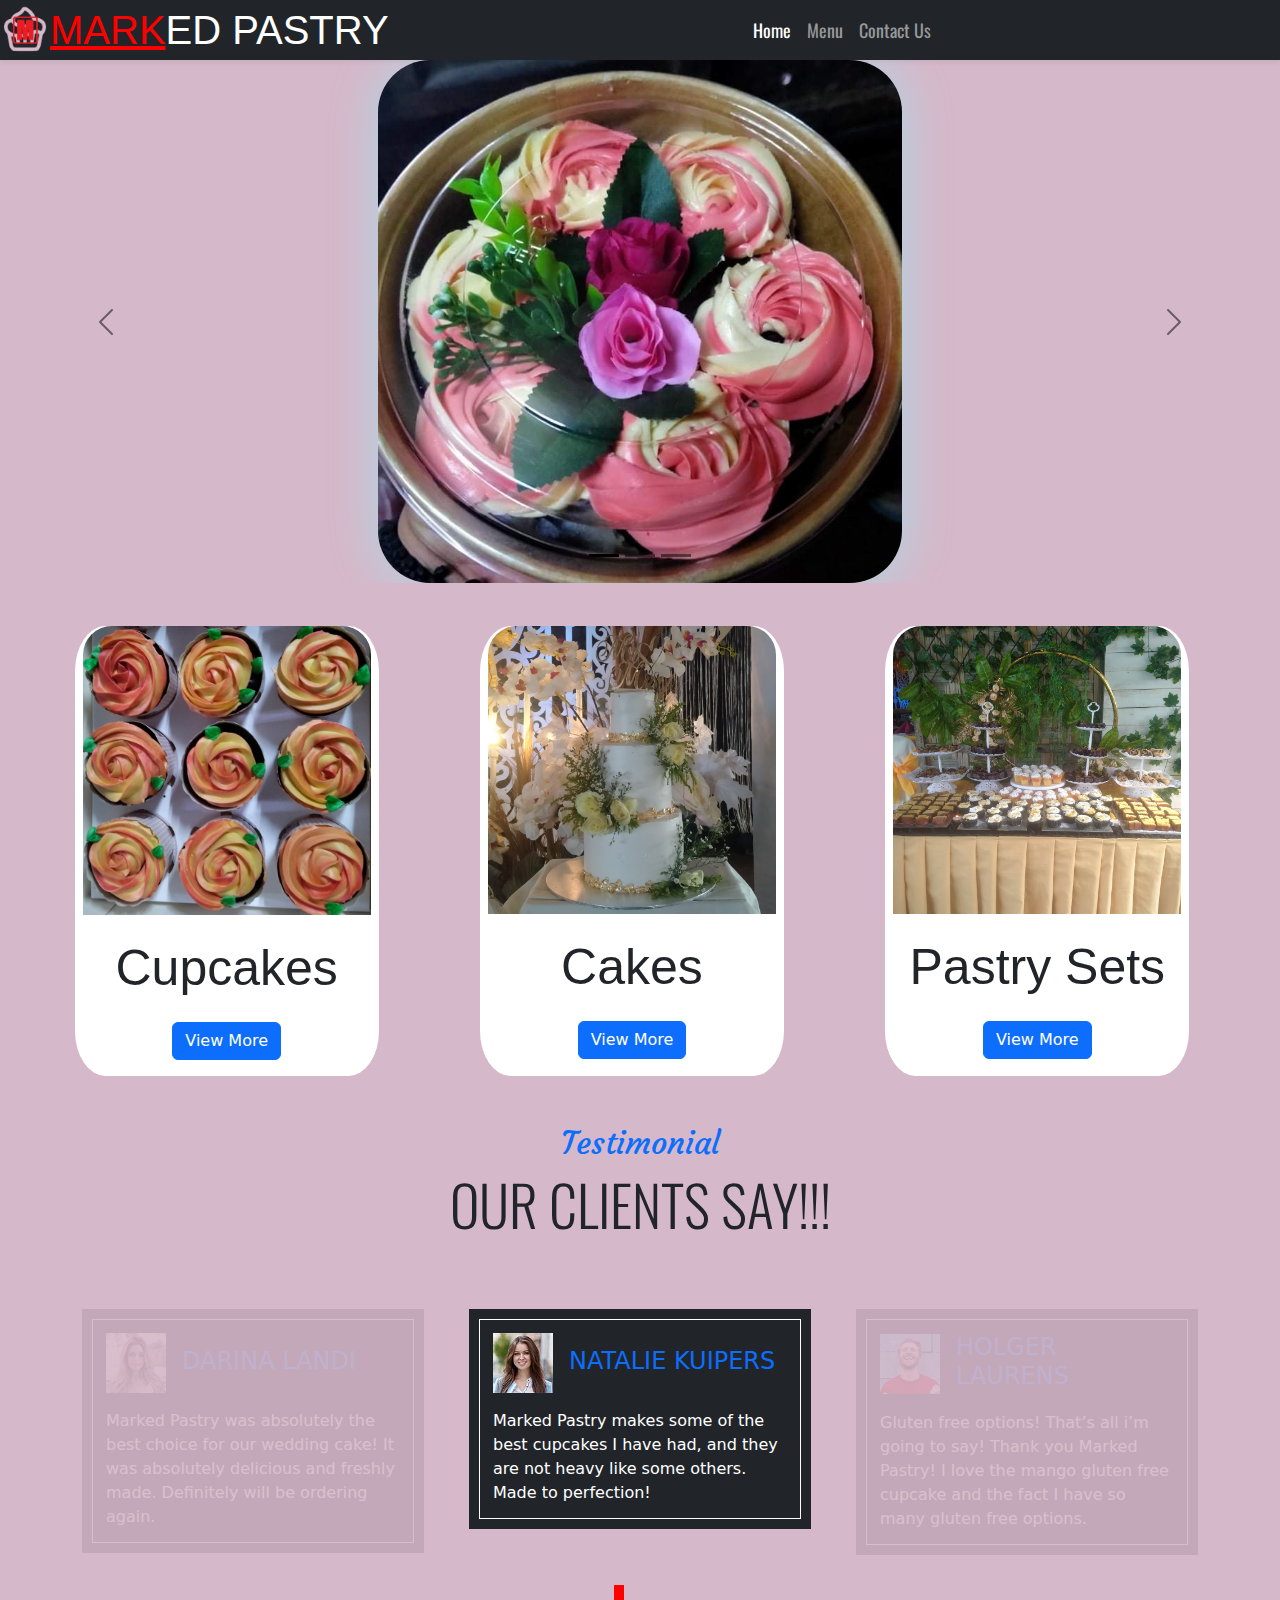
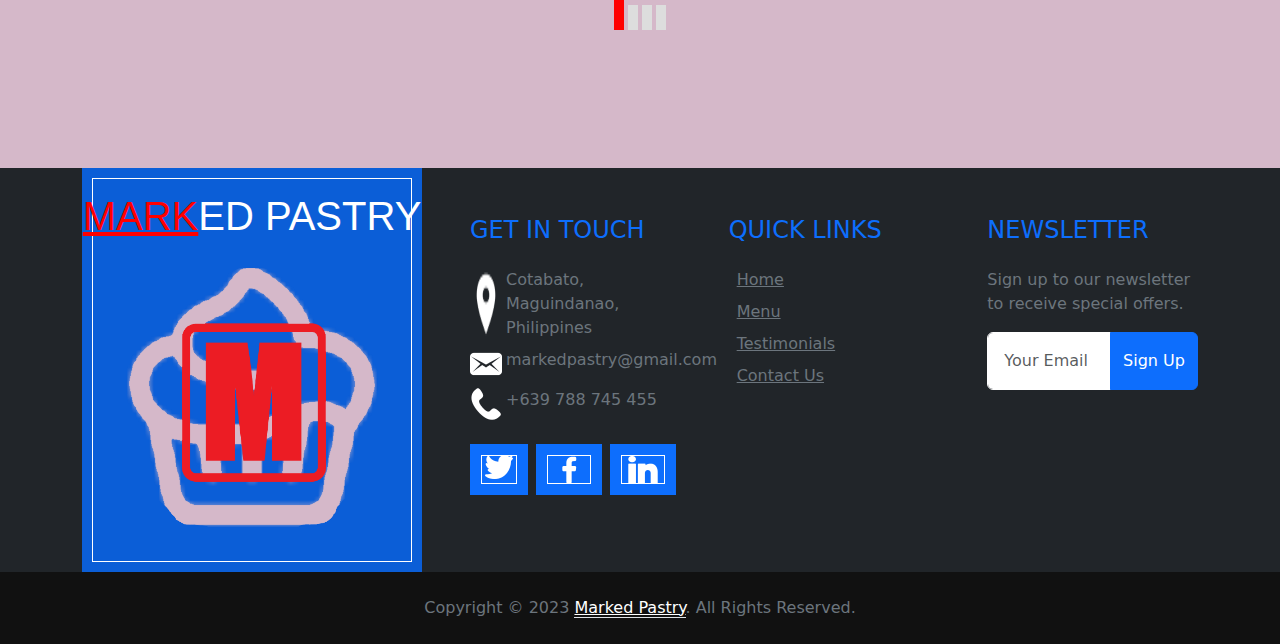
<file: index.html>
<!DOCTYPE html>
<html lang="en">
  <head>
    <meta charset="UTF-8" />
    <meta http-equiv="X-UA-Compatible" content="IE=edge" />
    <meta name="viewport" content="width=device-width, initial-scale=1.0" />
    <link rel="icon" href="pictures/logoV3.png" />
    <link rel="preconnect" href="https://fonts.googleapis.com" />
    <link rel="preconnect" href="https://fonts.gstatic.com" crossorigin />
    <link
      href="https://fonts.googleapis.com/css2?family=Courgette&family=Oswald:wght@700&display=swap"
      rel="stylesheet"
    />
    <link rel="stylesheet" href="lib/owlcarousel/assets/owl.carousel.min.css" />
    <link rel="stylesheet" href="css/bootstrap.min.css" />
    <link rel="stylesheet" href="css/generalStyle.css" />
    <link rel="stylesheet" href="css/homePageStyle.css" />
    <link rel="stylesheet" href="css/testimonialStyle.css" />
    <title>Mini Project 1</title>
  </head>
  <body>
    <!-- Navbar Start -->
    <nav
      class="navbar navbar-expand-lg bg-dark navbar-dark shadow-sm py-3 py-lg-0 px-3 px-lg-0"
    >
      <!-- Brand Start -->
      <a href="/index.html" class="navbar-brand d-flex">
        <img src="/pictures/logoV3.png" alt="logo" style="width: 50px" />
        <h1
          class="m-0 text-uppercase text-white align-self-center"
          style="font-family: Impact, sans-serif"
        >
          <span style="text-decoration-line: underline; color: #ff0000"
            >Mark</span
          >ed Pastry
        </h1>
      </a>
      <!-- Brand End -->

      <!-- Collapse Navbar Button Start -->
      <button
        class="navbar-toggler"
        type="button"
        data-bs-toggle="collapse"
        data-bs-target="#navbarCollapse"
        aria-controls="navbarCollapse"
        aria-expanded="false"
        aria-label="Toggle navigation"
      >
        <span class="navbar-toggler-icon"></span>
      </button>
      <!-- Collapse Navbar Button End -->

      <!-- Navbar Menus Start -->
      <div class="collapse navbar-collapse" id="navbarCollapse">
        <div class="navbar-nav ms-auto mx-lg-auto py-0">
          <a class="nav-item nav-link active" href="index.html">Home</a>
          <a class="nav-item nav-link" href="/pages/menu.html">Menu</a>
          <a class="nav-item nav-link" href="/pages/contactUs.html"
            >Contact Us</a
          >
        </div>
      </div>
      <!-- Navbar Menus End -->
    </nav>
    <!-- Navbar End -->

    <!-- Hero Section Start -->
    <div class="container-fluid heroSection">
      <!-- Carousel Start -->
      <div
        id="carouselHeroSection"
        class="carousel carousel-dark slide"
        data-bs-ride="carousel"
      >
        <div class="carousel-indicators">
          <button
            type="button"
            data-bs-target="#carouselHeroSection"
            data-bs-slide-to="0"
            class="active"
            aria-current="true"
            aria-label="Slide 1"
          ></button>
          <button
            type="button"
            data-bs-target="#carouselHeroSection"
            data-bs-slide-to="1"
            aria-label="Slide 2"
          ></button>
          <button
            type="button"
            data-bs-target="#carouselHeroSection"
            data-bs-slide-to="2"
            aria-label="Slide 3"
          ></button>
        </div>

        <!-- Carousel Image Content Start -->
        <div class="carousel-inner">
          <div class="carousel-item active" data-bs-interval="3000">
            <img
              src="pictures/cupcakePinkRoseThemed.jpeg"
              class="d-block col-9 col-md-6 col-lg-5"
              alt="..."
            />
          </div>
          <div class="carousel-item" data-bs-interval="3000">
            <img
              src="pictures/pastrySetCaramelColorThemed.jpg"
              class="d-block col-9 col-md-6 col-lg-5"
              alt="..."
            />
          </div>
          <div class="carousel-item" data-bs-interval="3000">
            <img
              src="pictures/cupcakeOnHand.jpg"
              class="d-block col-9 col-md-6 col-lg-5"
              alt="..."
            />
          </div>
        </div>
        <!-- Carousel Image Content Start End -->

        <!-- Carousel Control Buttons Start -->
        <button
          class="carousel-control-prev"
          type="button"
          data-bs-target="#carouselHeroSection"
          data-bs-slide="prev"
        >
          <span class="carousel-control-prev-icon" aria-hidden="true"></span>
          <span class="visually-hidden">Previous</span>
        </button>
        <button
          class="carousel-control-next"
          type="button"
          data-bs-target="#carouselHeroSection"
          data-bs-slide="next"
        >
          <span class="carousel-control-next-icon" aria-hidden="true"></span>
          <span class="visually-hidden">Next</span>
        </button>
        <!-- Carousel Control Buttons End -->
      </div>
      <!-- Carousel End -->
    </div>
    <!-- Hero Section End -->

    <!-- Sample Product Promotion Section Start -->
    <div class="container-fluid sampleProductPromotionSection">
      <!-- Quick Sample Product Showcase Start -->
      <div class="container-fluid sampleProductQuickShowcaseContainer">
        <!-- Sample Product Cards Start -->
        <div class="container-fluid row g-3 justify-content-around">
          <!-- Cupcake Card Start -->
          <div class="card col-10 col-md-7 col-lg-3">
            <img
              src="pictures/cupcakeOrange.jpg"
              class="card-img-top"
              alt="..."
            />
            <div class="card-body text-center">
              <p>Cupcakes</p>
              <a href="/pages/menu.html" class="btn btn-primary">View More</a>
            </div>
          </div>
          <!-- Cupcake Card End -->

          <!-- Cake Card Start -->
          <div class="card col-10 col-md-7 col-lg-3">
            <img src="pictures/cakeWhite.jpg" class="card-img-top" alt="..." />
            <div class="card-body text-center">
              <p>Cakes</p>
              <a href="/pages/menu.html" class="btn btn-primary">View More</a>
            </div>
          </div>
          <!-- Cake Card End -->

          <!-- Pastry Set Card Start -->
          <div class="card col-10 col-md-7 col-lg-3">
            <img
              src="pictures/pastrySetCaramelColorThemed.jpg"
              class="card-img-top"
              alt="..."
            />
            <div class="card-body text-center">
              <p>Pastry Sets</p>
              <a href="/pages/menu.html" class="btn btn-primary">View More</a>
            </div>
          </div>
          <!-- Pastry Set Card End -->
        </div>
        <!-- Sample Product Cards End -->
      </div>
      <!-- Quick Sample Product Showcase End -->
    </div>
    <!-- Sample Product Promotion Section End -->

    <!-- Testimonial Start -->
    <div class="container-fluid py-5" id="testimonials">
      <div class="container">
        <div
          class="section-title position-relative text-center mx-auto mb-5 pb-3"
          style="max-width: 600px"
        >
          <h2
            class="text-primary font-secondary"
            style="font-family: 'Courgette', cursive"
          >
            Testimonial
          </h2>
          <h1
            class="display-4 text-uppercase"
            style="font-family: 'Oswald', cursive"
          >
            Our Clients Say!!!
          </h1>
        </div>
        <div class="owl-carousel testimonial-carousel">
          <!-- Testimonial Items Start -->
          <div class="testimonial-item bg-dark text-white border-inner p-4">
            <div class="d-flex align-items-center mb-3">
              <img
                class="img-fluid flex-shrink-0"
                src="pictures/testimonial1.jpg"
                style="width: 60px; height: 60px"
              />
              <div class="ps-3">
                <h4 class="text-primary text-uppercase mb-1">
                  Natalie Kuipers
                </h4>
              </div>
            </div>
            <p class="mb-0">
              Marked Pastry makes some of the best cupcakes I have had, and they
              are not heavy like some others. Made to perfection!
            </p>
          </div>
          <div class="testimonial-item bg-dark text-white border-inner p-4">
            <div class="d-flex align-items-center mb-3">
              <img
                class="img-fluid flex-shrink-0"
                src="pictures/testimonial2.jpg"
                style="width: 60px; height: 60px"
              />
              <div class="ps-3">
                <h4 class="text-primary text-uppercase mb-1">Holger Laurens</h4>
              </div>
            </div>
            <p class="mb-0">
              Gluten free options! That’s all i’m going to say! Thank you Marked
              Pastry! I love the mango gluten free cupcake and the fact I have
              so many gluten free options.
            </p>
          </div>
          <div class="testimonial-item bg-dark text-white border-inner p-4">
            <div class="d-flex align-items-center mb-3">
              <img
                class="img-fluid flex-shrink-0"
                src="pictures/testimonial3.jpg"
                style="width: 60px; height: 60px"
              />
              <div class="ps-3">
                <h4 class="text-primary text-uppercase mb-1">
                  Daniel Nascimbeni
                </h4>
              </div>
            </div>
            <p class="mb-0">
              I needed cupcakes for a birthday party, and Marked Pastry
              delivered! Literally. The cupcakes were beautiful, delicious and
              delivered right to us.
            </p>
          </div>
          <div class="testimonial-item bg-dark text-white border-inner p-4">
            <div class="d-flex align-items-center mb-3">
              <img
                class="img-fluid flex-shrink-0"
                src="pictures/testimonial4.jpg"
                style="width: 60px; height: 60px"
              />
              <div class="ps-3">
                <h4 class="text-primary text-uppercase mb-1">Darina Landi</h4>
              </div>
            </div>
            <p class="mb-0">
              Marked Pastry was absolutely the best choice for our wedding cake!
              It was absolutely delicious and freshly made. Definitely will be
              ordering again.
            </p>
          </div>
          <!-- Testimonial Items End -->
        </div>
      </div>
    </div>
    <!-- Testimonial End -->

    <!-- Footer Start -->
    <div
      class="container-fluid text-secondary"
      style="margin-top: 90px; background-color: #212529"
    >
      <div class="container">
        <div class="row gx-5">
          <div class="col-lg-4 col-md-6 mb-lg-n5">
            <div
              class="d-flex flex-column align-items-center justify-content-center text-center h-100 border-inner p-4"
              style="background-color: #0b5ed7"
            >
              <a href="index.html" class="navbar-brand">
                <h1
                  class="m-0 text-uppercase text-white"
                  style="font-family: Impact, sans-serif"
                >
                  <span style="text-decoration-line: underline; color: #ff0000"
                    >Mark</span
                  >ed Pastry
                </h1>
              </a>
              <img class="mt-3 w-100" src="pictures/logoV3.png" alt="logo" />
            </div>
          </div>
          <div class="col-lg-8 col-md-6">
            <div class="row gx-5">
              <div class="col-lg-4 col-md-12 pt-5 mb-5">
                <h4 class="text-primary text-uppercase mb-4">Get In Touch</h4>
                <div class="d-flex mb-2">
                  <img src="pictures/location32px.png" alt="location" />
                  <p class="ms-1 mb-0">Cotabato, Maguindanao, Philippines</p>
                </div>
                <div class="d-flex mb-2">
                  <img src="pictures/mail32px.png" alt="email" />
                  <p class="ms-1 mb-0">markedpastry@gmail.com</p>
                </div>
                <div class="d-flex mb-2">
                  <img src="pictures/phone32px.png" alt="phone" />
                  <p class="ms-1 mb-0">+639 788 745 455</p>
                </div>
                <div class="d-flex mt-4">
                  <a
                    class="btn btn-primary btn-lg-square border-inner rounded-0 me-2"
                    href="https://twitter.com/"
                    target="_blank"
                    ><img src="pictures/twitter32.png" alt="twitter"
                  /></a>
                  <a
                    class="btn btn-lg btn-primary btn-lg-square border-inner rounded-0 me-2"
                    href="https://www.facebook.com/"
                    target="_blank"
                    ><img src="pictures/facebook32px.png" alt="facebook"
                  /></a>
                  <a
                    class="btn btn-lg btn-primary btn-lg-square border-inner rounded-0 me-2"
                    href="https://www.linkedin.com/home"
                    target="_blank"
                    ><img src="pictures/linkedin32px.png" alt="linkedin"
                  /></a>
                </div>
              </div>
              <div class="col-lg-4 col-md-12 pt-0 pt-lg-5 mb-5">
                <h4 class="text-primary text-uppercase mb-4">Quick Links</h4>
                <div class="d-flex flex-column justify-content-start">
                  <a class="text-secondary mb-2" href="index.html"
                    ><i class="bi bi-arrow-right text-primary me-2"></i>Home</a
                  >
                  <a class="text-secondary mb-2" href="/pages/menu.html"
                    ><i class="bi bi-arrow-right text-primary me-2"></i>Menu
                  </a>
                  <a class="text-secondary mb-2" href="#testimonials"
                    ><i class="bi bi-arrow-right text-primary me-2"></i
                    >Testimonials</a
                  >
                  <a class="text-secondary mb-2" href="/pages/contactUs.html"
                    ><i class="bi bi-arrow-right text-primary me-2"></i>Contact
                    Us</a
                  >
                </div>
              </div>
              <div class="col-lg-4 col-md-12 pt-0 pt-lg-5 mb-5">
                <h4 class="text-primary text-uppercase mb-4">Newsletter</h4>
                <p>Sign up to our newsletter to receive special offers.</p>
                <form action="">
                  <div class="input-group">
                    <input
                      type="text"
                      class="form-control border-white p-3"
                      placeholder="Your Email"
                    />
                    <button class="btn btn-primary">Sign Up</button>
                  </div>
                </form>
              </div>
            </div>
          </div>
        </div>
      </div>
    </div>
    <div
      class="container-fluid text-secondary py-4"
      style="background: #111111"
    >
      <div class="container text-center">
        <p class="mb-0">
          Copyright &copy; 2023
          <a class="text-white border-bottom" href="#">Marked Pastry</a>. All
          Rights Reserved.
        </p>
      </div>
    </div>
    <!-- Footer End -->
  </body>
  <!-- Online Javascript Library -->
  <script src="https://ajax.googleapis.com/ajax/libs/jquery/3.6.3/jquery.min.js"></script>

  <!-- Bootstrap Javascript -->
  <script src="js/bootstrap.bundle.min.js"></script>

  <!-- Other Javascript -->
  <script src="lib/owlcarousel/owl.carousel.js"></script>

  <!-- Custom Javascript -->
  <script src="js/app.js"></script>
</html>
</file>
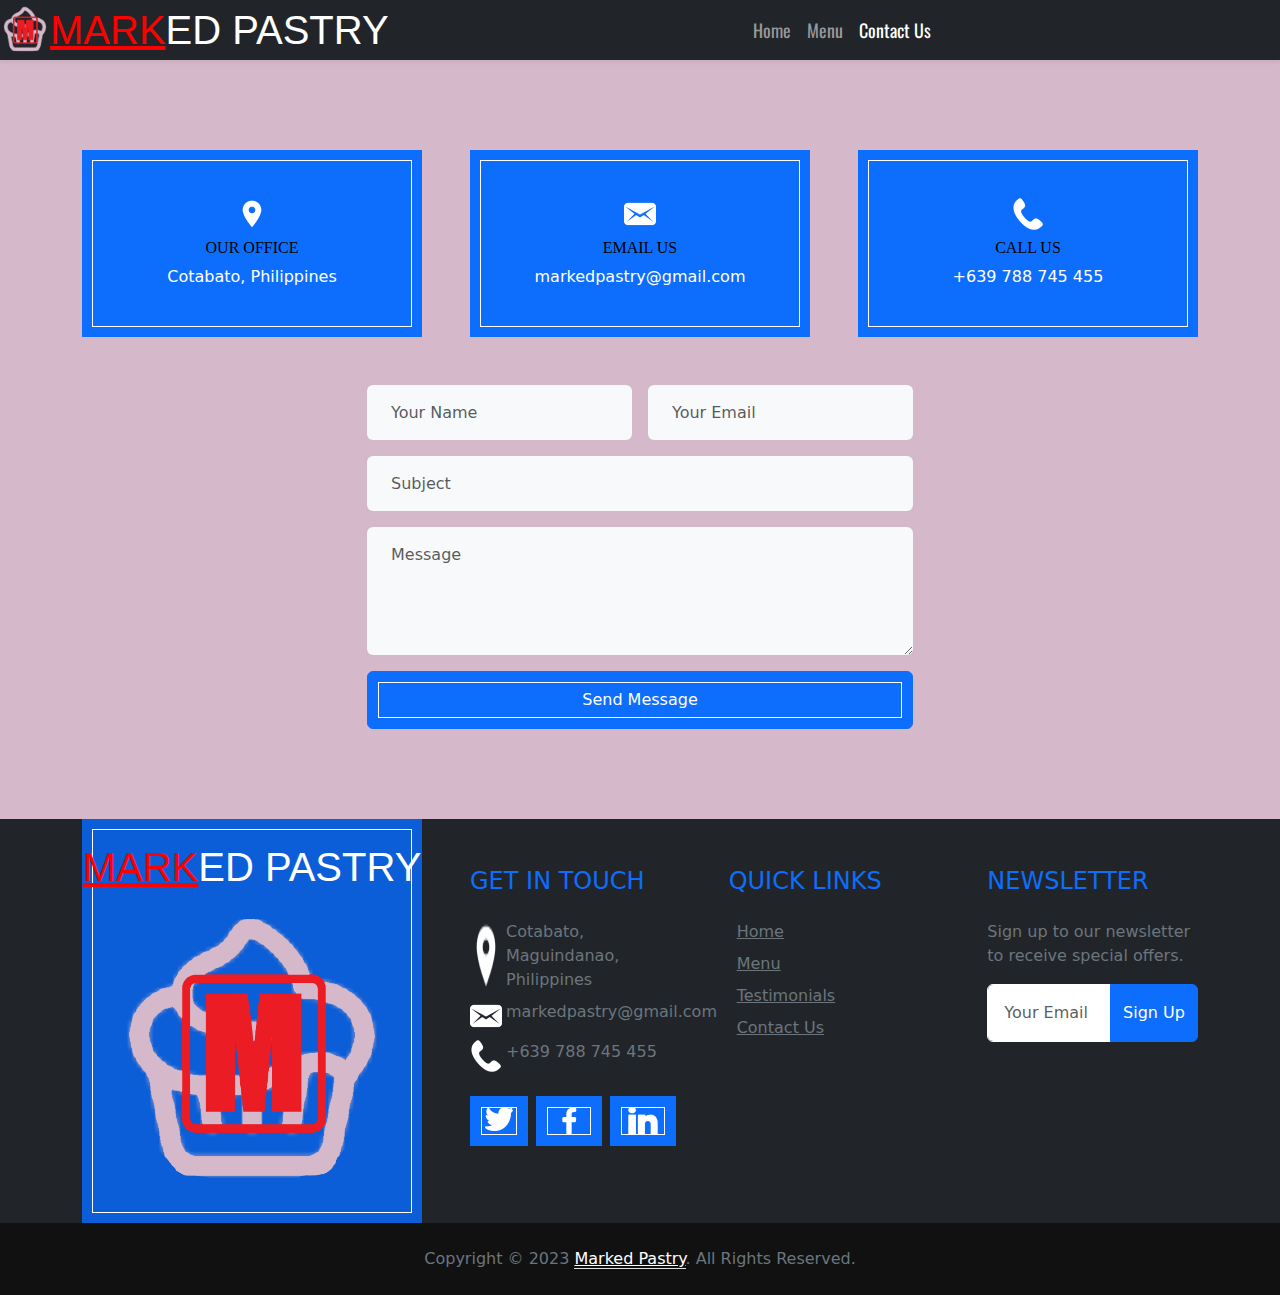
<file: pages/contactUs.html>
<!DOCTYPE html>
<html lang="en">
  <head>
    <meta charset="UTF-8" />
    <meta http-equiv="X-UA-Compatible" content="IE=edge" />
    <meta name="viewport" content="width=device-width, initial-scale=1.0" />
    <link rel="icon" href="/pictures/logoV3.png" />
    <link rel="preconnect" href="https://fonts.googleapis.com" />
    <link rel="preconnect" href="https://fonts.gstatic.com" crossorigin />
    <link
      href="https://fonts.googleapis.com/css2?family=Courgette&family=Oswald:wght@700&display=swap"
      rel="stylesheet"
    />
    <link rel="stylesheet" href="../css/bootstrap.min.css" />
    <link rel="stylesheet" href="../css/generalStyle.css" />
    <title>Menu</title>
  </head>
  <body>
    <!-- Navbar Start -->
    <nav
      class="navbar navbar-expand-lg bg-dark navbar-dark shadow-sm py-3 py-lg-0 px-3 px-lg-0"
    >
      <!-- Brand Start -->
      <a href="../index.html" class="navbar-brand d-flex">
        <img src="/pictures/logoV3.png" alt="logo" style="width: 50px" />
        <h1
          class="m-0 text-uppercase text-white align-self-center"
          style="font-family: Impact, sans-serif"
        >
          <span style="text-decoration-line: underline; color: #ff0000"
            >Mark</span
          >ed Pastry
        </h1>
      </a>
      <!-- Brand End -->

      <!-- Collapse Navbar Button Start -->
      <button
        class="navbar-toggler"
        type="button"
        data-bs-toggle="collapse"
        data-bs-target="#navbarCollapse"
        aria-controls="navbarCollapse"
        aria-expanded="false"
        aria-label="Toggle navigation"
      >
        <span class="navbar-toggler-icon"></span>
      </button>
      <!-- Collapse Navbar Button End -->

      <!-- Navbar Menus Start -->
      <div class="collapse navbar-collapse" id="navbarCollapse">
        <div class="navbar-nav ms-auto mx-lg-auto py-0">
          <a class="nav-item nav-link" href="../index.html">Home</a>
          <a class="nav-item nav-link" href="/pages/menu.html">Menu</a>
          <a class="nav-item nav-link active" href="../pages/contactUs.html"
            >Contact Us</a
          >
        </div>
      </div>
      <!-- Navbar Menus End -->
    </nav>
    <!-- Navbar End -->

    <!-- Contact Start -->
    <div
      class="container-fluid contact position-relative px-5"
      style="margin-top: 90px"
    >
      <div class="container">
        <div class="row g-5 mb-5">
          <div class="col-lg-4 col-md-6">
            <div class="bg-primary border-inner text-center text-white p-5">
              <img src="/pictures/location32px.png" alt="location" />
              <h6
                class="text-uppercase my-2"
                style="font-family: Impact, sans serif; color: #000000"
              >
                Our Office
              </h6>
              <span>Cotabato, Philippines</span>
            </div>
          </div>
          <div class="col-lg-4 col-md-6">
            <div class="bg-primary border-inner text-center text-white p-5">
              <img src="/pictures/mail32px.png" alt="location" />
              <h6
                class="text-uppercase my-2"
                style="font-family: Impact, sans serif; color: #000000"
              >
                Email Us
              </h6>
              <span>markedpastry@gmail.com</span>
            </div>
          </div>
          <div class="col-lg-4 col-md-6">
            <div class="bg-primary border-inner text-center text-white p-5">
              <img src="/pictures/phone32px.png" alt="location" />
              <h6
                class="text-uppercase my-2"
                style="font-family: Impact, sans serif; color: #000000"
              >
                Call Us
              </h6>
              <span>+639 788 745 455</span>
            </div>
          </div>
        </div>
        <div class="row justify-content-center">
          <div class="col-lg-6">
            <form>
              <div class="row g-3">
                <div class="col-sm-6">
                  <input
                    type="text"
                    class="form-control bg-light border-0 px-4"
                    placeholder="Your Name"
                    style="height: 55px"
                  />
                </div>
                <div class="col-sm-6">
                  <input
                    type="email"
                    class="form-control bg-light border-0 px-4"
                    placeholder="Your Email"
                    style="height: 55px"
                  />
                </div>
                <div class="col-sm-12">
                  <input
                    type="text"
                    class="form-control bg-light border-0 px-4"
                    placeholder="Subject"
                    style="height: 55px"
                  />
                </div>
                <div class="col-sm-12">
                  <textarea
                    class="form-control bg-light border-0 px-4 py-3"
                    rows="4"
                    placeholder="Message"
                  ></textarea>
                </div>
                <div class="col-sm-12">
                  <button
                    class="btn btn-primary border-inner w-100 py-3"
                    type="submit"
                  >
                    Send Message
                  </button>
                </div>
              </div>
            </form>
          </div>
        </div>
      </div>
    </div>
    <!-- Contact End -->

    <!-- Footer Start -->
    <div
      class="container-fluid text-secondary"
      style="margin-top: 90px; background-color: #212529"
    >
      <div class="container">
        <div class="row gx-5">
          <div class="col-lg-4 col-md-6 mb-lg-n5">
            <div
              class="d-flex flex-column align-items-center justify-content-center text-center h-100 border-inner p-4"
              style="background-color: #0b5ed7"
            >
              <a href="../index.html" class="navbar-brand">
                <h1
                  class="m-0 text-uppercase text-white"
                  style="font-family: Impact, sans-serif"
                >
                  <span style="text-decoration-line: underline; color: #ff0000"
                    >Mark</span
                  >ed Pastry
                </h1>
              </a>
              <img class="mt-3 w-100" src="/pictures/logoV3.png" alt="logo" />
            </div>
          </div>
          <div class="col-lg-8 col-md-6">
            <div class="row gx-5">
              <div class="col-lg-4 col-md-12 pt-5 mb-5">
                <h4 class="text-primary text-uppercase mb-4">Get In Touch</h4>
                <div class="d-flex mb-2">
                  <img src="/pictures/location32px.png" alt="location" />
                  <p class="ms-1 mb-0">Cotabato, Maguindanao, Philippines</p>
                </div>
                <div class="d-flex mb-2">
                  <img src="/pictures/mail32px.png" alt="email" />
                  <p class="ms-1 mb-0">markedpastry@gmail.com</p>
                </div>
                <div class="d-flex mb-2">
                  <img src="/pictures/phone32px.png" alt="phone" />
                  <p class="ms-1 mb-0">+639 788 745 455</p>
                </div>
                <div class="d-flex mt-4">
                  <a
                    class="btn btn-primary btn-lg-square border-inner rounded-0 me-2"
                    href="https://twitter.com/"
                    target="_blank"
                    ><img src="/pictures/twitter32.png" alt="twitter"
                  /></a>
                  <a
                    class="btn btn-lg btn-primary btn-lg-square border-inner rounded-0 me-2"
                    href="https://www.facebook.com/"
                    target="_blank"
                    ><img src="/pictures/facebook32px.png" alt="facebook"
                  /></a>
                  <a
                    class="btn btn-lg btn-primary btn-lg-square border-inner rounded-0 me-2"
                    href="https://www.linkedin.com/home"
                    target="_blank"
                    ><img src="/pictures/linkedin32px.png" alt="linkedin"
                  /></a>
                </div>
              </div>
              <div class="col-lg-4 col-md-12 pt-0 pt-lg-5 mb-5">
                <h4 class="text-primary text-uppercase mb-4">Quick Links</h4>
                <div class="d-flex flex-column justify-content-start">
                  <a class="text-secondary mb-2" href="../index.html"
                    ><i class="bi bi-arrow-right text-primary me-2"></i>Home</a
                  >
                  <a class="text-secondary mb-2" href="/pages/menu.html"
                    ><i class="bi bi-arrow-right text-primary me-2"></i>Menu
                  </a>
                  <a
                    class="text-secondary mb-2"
                    href="../index.html#testimonials"
                    ><i class="bi bi-arrow-right text-primary me-2"></i
                    >Testimonials</a
                  >
                  <a class="text-secondary mb-2" href="/pages/contactUs.html"
                    ><i class="bi bi-arrow-right text-primary me-2"></i>Contact
                    Us</a
                  >
                </div>
              </div>
              <div class="col-lg-4 col-md-12 pt-0 pt-lg-5 mb-5">
                <h4 class="text-primary text-uppercase mb-4">Newsletter</h4>
                <p>Sign up to our newsletter to receive special offers.</p>
                <form action="">
                  <div class="input-group">
                    <input
                      type="text"
                      class="form-control border-white p-3"
                      placeholder="Your Email"
                    />
                    <button class="btn btn-primary">Sign Up</button>
                  </div>
                </form>
              </div>
            </div>
          </div>
        </div>
      </div>
    </div>
    <div
      class="container-fluid text-secondary py-4"
      style="background: #111111"
    >
      <div class="container text-center">
        <p class="mb-0">
          Copyright &copy; 2023
          <a class="text-white border-bottom" href="../index.html"
            >Marked Pastry</a
          >. All Rights Reserved.
        </p>
      </div>
    </div>
    <!-- Footer End -->
  </body>
  <!-- Online Javascript Library -->
  <script src="https://ajax.googleapis.com/ajax/libs/jquery/3.6.3/jquery.min.js"></script>

  <!-- Bootstrap Javascript -->
  <script src="../js/bootstrap.bundle.min.js"></script>

  <!-- Custom Javascript -->
  <script src="../js/app.js"></script>
</html>
</file>
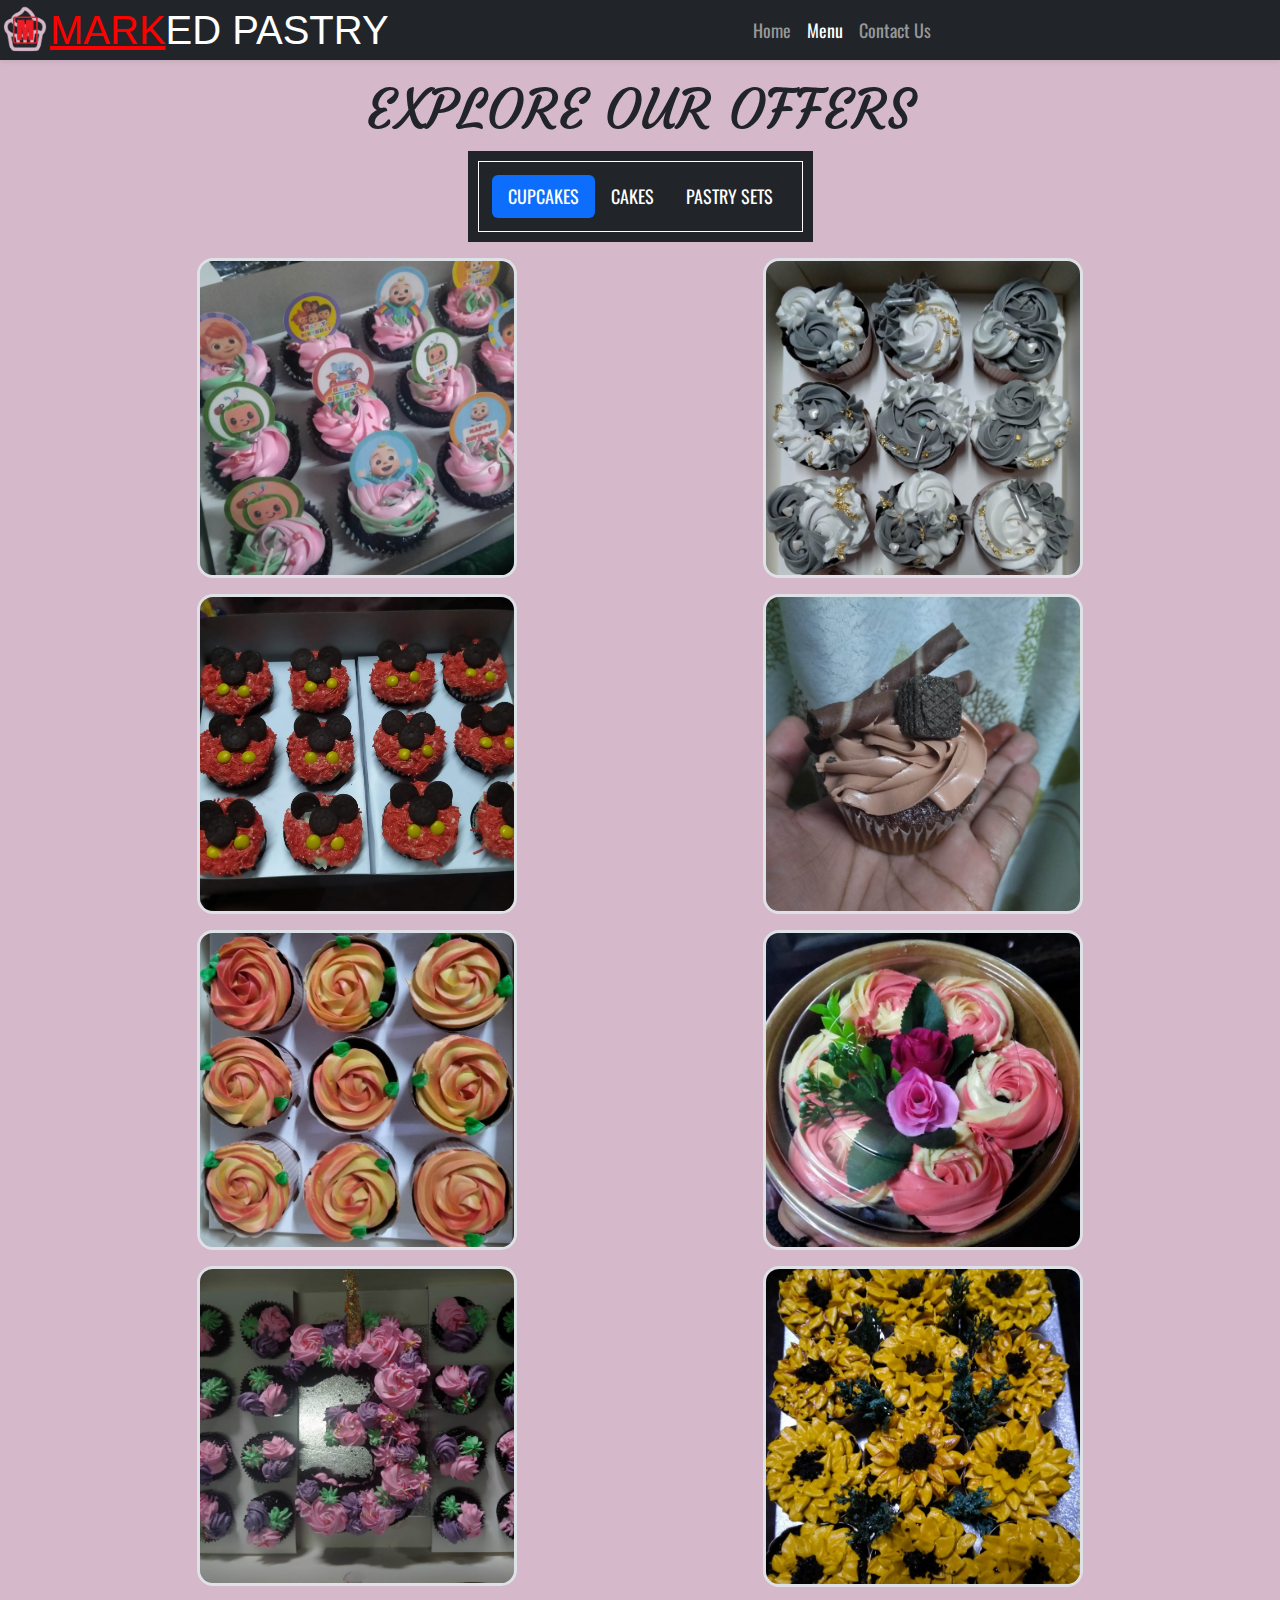
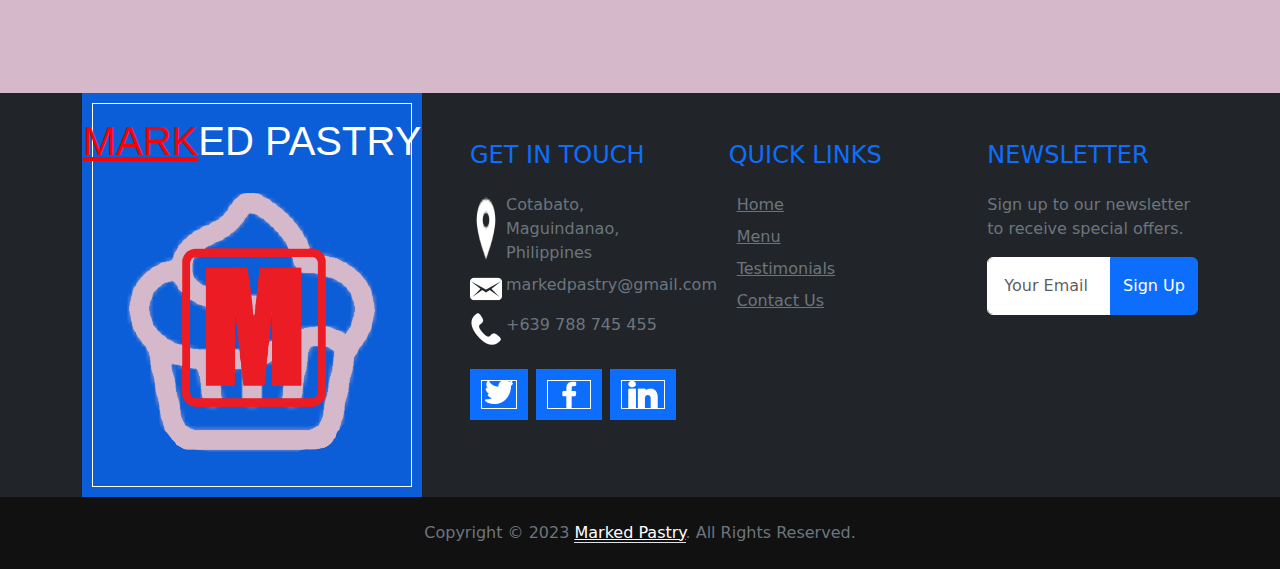
<file: pages/menu.html>
<!DOCTYPE html>
<html lang="en">
  <head>
    <meta charset="UTF-8" />
    <meta http-equiv="X-UA-Compatible" content="IE=edge" />
    <meta name="viewport" content="width=device-width, initial-scale=1.0" />
    <link rel="icon" href="/pictures/logoV3.png" />
    <link rel="preconnect" href="https://fonts.googleapis.com" />
    <link rel="preconnect" href="https://fonts.gstatic.com" crossorigin />
    <link
      href="https://fonts.googleapis.com/css2?family=Courgette&family=Oswald:wght@700&display=swap"
      rel="stylesheet"
    />
    <link rel="stylesheet" href="../css/bootstrap.min.css" />
    <link rel="stylesheet" href="../css/generalStyle.css" />
    <title>Menu</title>
  </head>
  <body>
    <!-- Navbar Start -->
    <nav
      class="navbar navbar-expand-lg bg-dark navbar-dark shadow-sm py-3 py-lg-0 px-3 px-lg-0"
    >
      <!-- Brand Start -->
      <a href="../index.html" class="navbar-brand d-flex">
        <img src="/pictures/logoV3.png" alt="logo" style="width: 50px" />
        <h1
          class="m-0 text-uppercase text-white align-self-center"
          style="font-family: Impact, sans-serif"
        >
          <span style="text-decoration-line: underline; color: #ff0000"
            >Mark</span
          >ed Pastry
        </h1>
      </a>
      <!-- Brand End -->

      <!-- Collapse Navbar Button Start -->
      <button
        class="navbar-toggler"
        type="button"
        data-bs-toggle="collapse"
        data-bs-target="#navbarCollapse"
        aria-controls="navbarCollapse"
        aria-expanded="false"
        aria-label="Toggle navigation"
      >
        <span class="navbar-toggler-icon"></span>
      </button>
      <!-- Collapse Navbar Button End -->

      <!-- Navbar Menus Start -->
      <div class="collapse navbar-collapse" id="navbarCollapse">
        <div class="navbar-nav ms-auto mx-lg-auto py-0">
          <a class="nav-item nav-link" href="../index.html">Home</a>
          <a class="nav-item nav-link active" href="/pages/menu.html">Menu</a>
          <a class="nav-item nav-link" href="/pages/contactUs.html"
            >Contact Us</a
          >
        </div>
      </div>
      <!-- Navbar Menus End -->
    </nav>
    <!-- Navbar End -->

    <!-- Products Start -->
    <div class="container-fluid about py-3">
      <div class="container">
        <div
          class="section-title position-relative text-center mx-auto"
          style="max-width: 600px"
        >
          <h1
            class="display-4 text-uppercase"
            style="font-family: 'Courgette', cursive"
          >
            Explore Our Offers
          </h1>
        </div>
        <div class="tab-class text-center">
          <!-- Tab Control Start -->
          <ul
            class="nav nav-pills d-inline-flex justify-content-center bg-dark text-uppercase border-inner p-4 mb-3"
          >
            <li class="nav-item">
              <a
                class="nav-link text-white active"
                data-bs-toggle="pill"
                href="#tab-1"
                >Cupcakes</a
              >
            </li>
            <li class="nav-item">
              <a class="nav-link text-white" data-bs-toggle="pill" href="#tab-2"
                >Cakes</a
              >
            </li>
            <li class="nav-item">
              <a class="nav-link text-white" data-bs-toggle="pill" href="#tab-3"
                >Pastry Sets</a
              >
            </li>
          </ul>
          <!-- Tab Control End-->

          <!-- Tab Content Start -->
          <div class="tab-content">
            <!-- Cupcakes Tab Content Start -->
            <div id="tab-1" class="tab-pane fade show p-0 active">
              <div class="row g-3">
                <!-- Item Start -->
                <div class="col-lg-6">
                  <div class="d-flex justify-content-center h-100">
                    <div class="flex-shrink-0">
                      <img
                        class="img-fluid rounded-4 border border-3"
                        src="../pictures/cupcakeBabyThemed.jpg"
                        alt=""
                        style="width: 320px"
                      />
                    </div>
                  </div>
                </div>
                <!-- Item End -->

                <!-- Item Start -->
                <div class="col-lg-6">
                  <div class="d-flex justify-content-center h-100">
                    <div class="flex-shrink-0">
                      <img
                        class="img-fluid rounded-4 border border-3"
                        src="../pictures/cupcakeGreyWhite.jpg"
                        alt=""
                        style="width: 320px"
                      />
                    </div>
                  </div>
                </div>
                <!-- Item End -->

                <!-- Item Start -->
                <div class="col-lg-6">
                  <div class="d-flex justify-content-center h-100">
                    <div class="flex-shrink-0">
                      <img
                        class="img-fluid rounded-4 border border-3"
                        src="../pictures/cupcakeMickeyMouseThemed.jpeg"
                        alt=""
                        style="width: 320px"
                      />
                    </div>
                  </div>
                </div>
                <!-- Item End -->

                <!-- Item Start -->
                <div class="col-lg-6">
                  <div class="d-flex justify-content-center h-100">
                    <div class="flex-shrink-0">
                      <img
                        class="img-fluid rounded-4 border border-3"
                        src="../pictures/cupcakeOnHand.jpg"
                        alt=""
                        style="width: 320px"
                      />
                    </div>
                  </div>
                </div>
                <!-- Item End -->

                <!-- Item Start -->
                <div class="col-lg-6">
                  <div class="d-flex justify-content-center h-100">
                    <div class="flex-shrink-0">
                      <img
                        class="img-fluid rounded-4 border border-3"
                        src="../pictures/cupcakeOrange.jpg"
                        alt=""
                        style="width: 320px"
                      />
                    </div>
                  </div>
                </div>
                <!-- Item End -->

                <!-- Item Start -->
                <div class="col-lg-6">
                  <div class="d-flex justify-content-center h-100">
                    <div class="flex-shrink-0">
                      <img
                        class="img-fluid rounded-4 border border-3"
                        src="../pictures/cupcakePinkRoseThemed.jpeg"
                        alt=""
                        style="width: 320px"
                      />
                    </div>
                  </div>
                </div>
                <!-- Item End -->

                <!-- Item Start -->
                <div class="col-lg-6">
                  <div class="d-flex justify-content-center h-100">
                    <div class="flex-shrink-0">
                      <img
                        class="img-fluid rounded-4 border border-3"
                        src="../pictures/cupcakePinkViolet.jpg"
                        alt=""
                        style="width: 320px"
                      />
                    </div>
                  </div>
                </div>
                <!-- Item End -->

                <!-- Item Start -->
                <div class="col-lg-6">
                  <div class="d-flex justify-content-center h-100">
                    <div class="flex-shrink-0">
                      <img
                        class="img-fluid rounded-4 border border-3"
                        src="../pictures/cupcakeSunflower.jpg"
                        alt=""
                        style="width: 320px"
                      />
                    </div>
                  </div>
                </div>
                <!-- Item End -->
              </div>
            </div>
            <!-- Cupcakes Tab Content End -->

            <!-- Cakes Tab Content Start -->
            <div id="tab-2" class="tab-pane fade show p-0">
              <div class="row g-3">
                <!-- Item Start -->
                <div class="col-lg-6">
                  <div class="d-flex justify-content-center h-100">
                    <div class="flex-shrink-0">
                      <img
                        class="img-fluid rounded-4 border border-3"
                        src="../pictures/cakeBabyThemed.jpg"
                        alt=""
                        style="width: 320px"
                      />
                    </div>
                  </div>
                </div>
                <!-- Item End -->

                <!-- Item Start -->
                <div class="col-lg-6">
                  <div class="d-flex justify-content-center h-100">
                    <div class="flex-shrink-0">
                      <img
                        class="img-fluid rounded-4 border border-3"
                        src="../pictures/cakeCookieStickOThemed.jpeg"
                        alt=""
                        style="width: 320px"
                      />
                    </div>
                  </div>
                </div>
                <!-- Item End -->

                <!-- Item Start -->
                <div class="col-lg-6">
                  <div class="d-flex justify-content-center h-100">
                    <div class="flex-shrink-0">
                      <img
                        class="img-fluid rounded-4 border border-3"
                        src="../pictures/cakeCookieWaferThemed.jpg"
                        alt=""
                        style="width: 320px"
                      />
                    </div>
                  </div>
                </div>
                <!-- Item End -->

                <!-- Item Start -->
                <div class="col-lg-6">
                  <div class="d-flex justify-content-center h-100">
                    <div class="flex-shrink-0">
                      <img
                        class="img-fluid rounded-4 border border-3"
                        src="../pictures/cakeMobileLegendsThemed.jpeg"
                        alt=""
                        style="width: 320px"
                      />
                    </div>
                  </div>
                </div>
                <!-- Item End -->

                <!-- Item Start -->
                <div class="col-lg-6">
                  <div class="d-flex justify-content-center h-100">
                    <div class="flex-shrink-0">
                      <img
                        class="img-fluid rounded-4 border border-3"
                        src="../pictures/cakeWhite.jpg"
                        alt=""
                        style="width: 320px"
                      />
                    </div>
                  </div>
                </div>
                <!-- Item End -->
              </div>
            </div>
            <!-- Cakes Tab Content End -->

            <!-- Pastry Sets Tab Content Start -->
            <div id="tab-3" class="tab-pane fade show p-0">
              <div class="row g-3">
                <!-- Item Start -->
                <div class="col-lg-6">
                  <div class="d-flex justify-content-center h-100">
                    <div class="flex-shrink-0">
                      <img
                        class="img-fluid rounded-4 border border-3"
                        src="../pictures/pastrySetCaramelColorThemed.jpg"
                        alt=""
                        style="width: 320px"
                      />
                    </div>
                  </div>
                </div>
                <!-- Item End -->

                <!-- Item Start -->
                <div class="col-lg-6">
                  <div class="d-flex justify-content-center h-100">
                    <div class="flex-shrink-0">
                      <img
                        class="img-fluid rounded-4 border border-3"
                        src="../pictures/pastrySetMinnieMouseThemed.jpg"
                        alt=""
                        style="width: 320px"
                      />
                    </div>
                  </div>
                </div>
                <!-- Item End -->
              </div>
            </div>
            <!-- Pastry Sets Tab Content End -->
          </div>
          <!-- Tab Content End -->
        </div>
      </div>
    </div>
    <!-- Products End -->

    <!-- Footer Start -->
    <div
      class="container-fluid text-secondary"
      style="margin-top: 90px; background-color: #212529"
    >
      <div class="container">
        <div class="row gx-5">
          <div class="col-lg-4 col-md-6 mb-lg-n5">
            <div
              class="d-flex flex-column align-items-center justify-content-center text-center h-100 border-inner p-4"
              style="background-color: #0b5ed7"
            >
              <a href="../index.html" class="navbar-brand">
                <h1
                  class="m-0 text-uppercase text-white"
                  style="font-family: Impact, sans-serif"
                >
                  <span style="text-decoration-line: underline; color: #ff0000"
                    >Mark</span
                  >ed Pastry
                </h1>
              </a>
              <img class="mt-3 w-100" src="/pictures/logoV3.png" alt="logo" />
            </div>
          </div>
          <div class="col-lg-8 col-md-6">
            <div class="row gx-5">
              <div class="col-lg-4 col-md-12 pt-5 mb-5">
                <h4 class="text-primary text-uppercase mb-4">Get In Touch</h4>
                <div class="d-flex mb-2">
                  <img src="/pictures/location32px.png" alt="location" />
                  <p class="ms-1 mb-0">Cotabato, Maguindanao, Philippines</p>
                </div>
                <div class="d-flex mb-2">
                  <img src="/pictures/mail32px.png" alt="email" />
                  <p class="ms-1 mb-0">markedpastry@gmail.com</p>
                </div>
                <div class="d-flex mb-2">
                  <img src="/pictures/phone32px.png" alt="phone" />
                  <p class="ms-1 mb-0">+639 788 745 455</p>
                </div>
                <div class="d-flex mt-4">
                  <a
                    class="btn btn-primary btn-lg-square border-inner rounded-0 me-2"
                    href="https://twitter.com/"
                    target="_blank"
                    ><img src="/pictures/twitter32.png" alt="twitter"
                  /></a>
                  <a
                    class="btn btn-lg btn-primary btn-lg-square border-inner rounded-0 me-2"
                    href="https://www.facebook.com/"
                    target="_blank"
                    ><img src="/pictures/facebook32px.png" alt="facebook"
                  /></a>
                  <a
                    class="btn btn-lg btn-primary btn-lg-square border-inner rounded-0 me-2"
                    href="https://www.linkedin.com/home"
                    target="_blank"
                    ><img src="/pictures/linkedin32px.png" alt="linkedin"
                  /></a>
                </div>
              </div>
              <div class="col-lg-4 col-md-12 pt-0 pt-lg-5 mb-5">
                <h4 class="text-primary text-uppercase mb-4">Quick Links</h4>
                <div class="d-flex flex-column justify-content-start">
                  <a class="text-secondary mb-2" href="../index.html"
                    ><i class="bi bi-arrow-right text-primary me-2"></i>Home</a
                  >
                  <a class="text-secondary mb-2" href="/pages/menu.html"
                    ><i class="bi bi-arrow-right text-primary me-2"></i>Menu
                  </a>
                  <a
                    class="text-secondary mb-2"
                    href="../index.html#testimonials"
                    ><i class="bi bi-arrow-right text-primary me-2"></i
                    >Testimonials</a
                  >
                  <a class="text-secondary mb-2" href="/pages/contactUs.html"
                    ><i class="bi bi-arrow-right text-primary me-2"></i>Contact
                    Us</a
                  >
                </div>
              </div>
              <div class="col-lg-4 col-md-12 pt-0 pt-lg-5 mb-5">
                <h4 class="text-primary text-uppercase mb-4">Newsletter</h4>
                <p>Sign up to our newsletter to receive special offers.</p>
                <form action="">
                  <div class="input-group">
                    <input
                      type="text"
                      class="form-control border-white p-3"
                      placeholder="Your Email"
                    />
                    <button class="btn btn-primary">Sign Up</button>
                  </div>
                </form>
              </div>
            </div>
          </div>
        </div>
      </div>
    </div>
    <div
      class="container-fluid text-secondary py-4"
      style="background: #111111"
    >
      <div class="container text-center">
        <p class="mb-0">
          Copyright &copy; 2023
          <a class="text-white border-bottom" href="../index.html"
            >Marked Pastry</a
          >. All Rights Reserved.
        </p>
      </div>
    </div>
    <!-- Footer End -->
  </body>
  <!-- Online Javascript Library -->
  <script src="https://ajax.googleapis.com/ajax/libs/jquery/3.6.3/jquery.min.js"></script>

  <!-- Bootstrap Javascript -->
  <script src="../js/bootstrap.bundle.min.js"></script>

  <!-- Custom Javascript -->
  <script src="../js/app.js"></script>
</html>
</file>
<file: css/generalStyle.css>
:root {
  /* --primary: #e88f2a; */
  --primary: #ff0000;
  --secondary: #faf3eb;
  --light: #ffffff;
  --dark: #2b2825;
}

body {
  background-color: #d5b8c9;
  overflow-x: hidden;
}

.nav-item {
  font-family: "Oswald", sans-serif;
  font-size: large;
}

.border-inner {
  position: relative;
}

.border-inner * {
  position: relative;
  z-index: 1;
}

.border-inner::before {
  position: absolute;
  content: "";
  top: 10px;
  right: 10px;
  bottom: 10px;
  left: 10px;
  background: none;
  border: 1px solid var(--light);
  z-index: 0;
}
</file>
<file: css/homePageStyle.css>
/* .heroSection,
.sampleProductPromotionSection,
.socialMediaPromotionSection,
.previousProductQuickShowcaseContainer {
  min-height: 100vh;
} */

/* .carousel-item {
  margin-top: 88px;
} */

.carousel-item img {
  /* max-width: 560px;
    max-height: 520px; */
  margin: auto;
  border-radius: 10%;
  box-shadow: 1px 1px 50px #add8e6;
}

.sampleProductPromotionSection {
  margin-top: 43px;
}

.card {
  border: 0;
  border-radius: 10%;
}

.card-img-top {
  border-top-left-radius: 10%;
  border-top-right-radius: 10%;
}

.card-body p {
  font-family: Impact, sans-serif;
  font-size: 50px;
}
</file>
<file: css/testimonialStyle.css>
.testimonial-carousel .owl-dots {
  height: 45px;
  margin-top: 30px;
  display: flex;
  align-items: flex-end;
  justify-content: center;
}

.testimonial-carousel .owl-dot {
  position: relative;
  display: inline-block;
  margin: 0 2px;
  width: 10px;
  height: 25px;
  background: #dddddd;
  transition: 0.5s;
}

.testimonial-carousel .owl-dot.active {
  height: 45px;
  background: var(--primary);
}

.testimonial-carousel .owl-item .testimonial-item {
  opacity: 0.1;
  transition: 0.5s;
}

.testimonial-carousel .owl-item.center .testimonial-item {
  opacity: 1;
}
</file>
